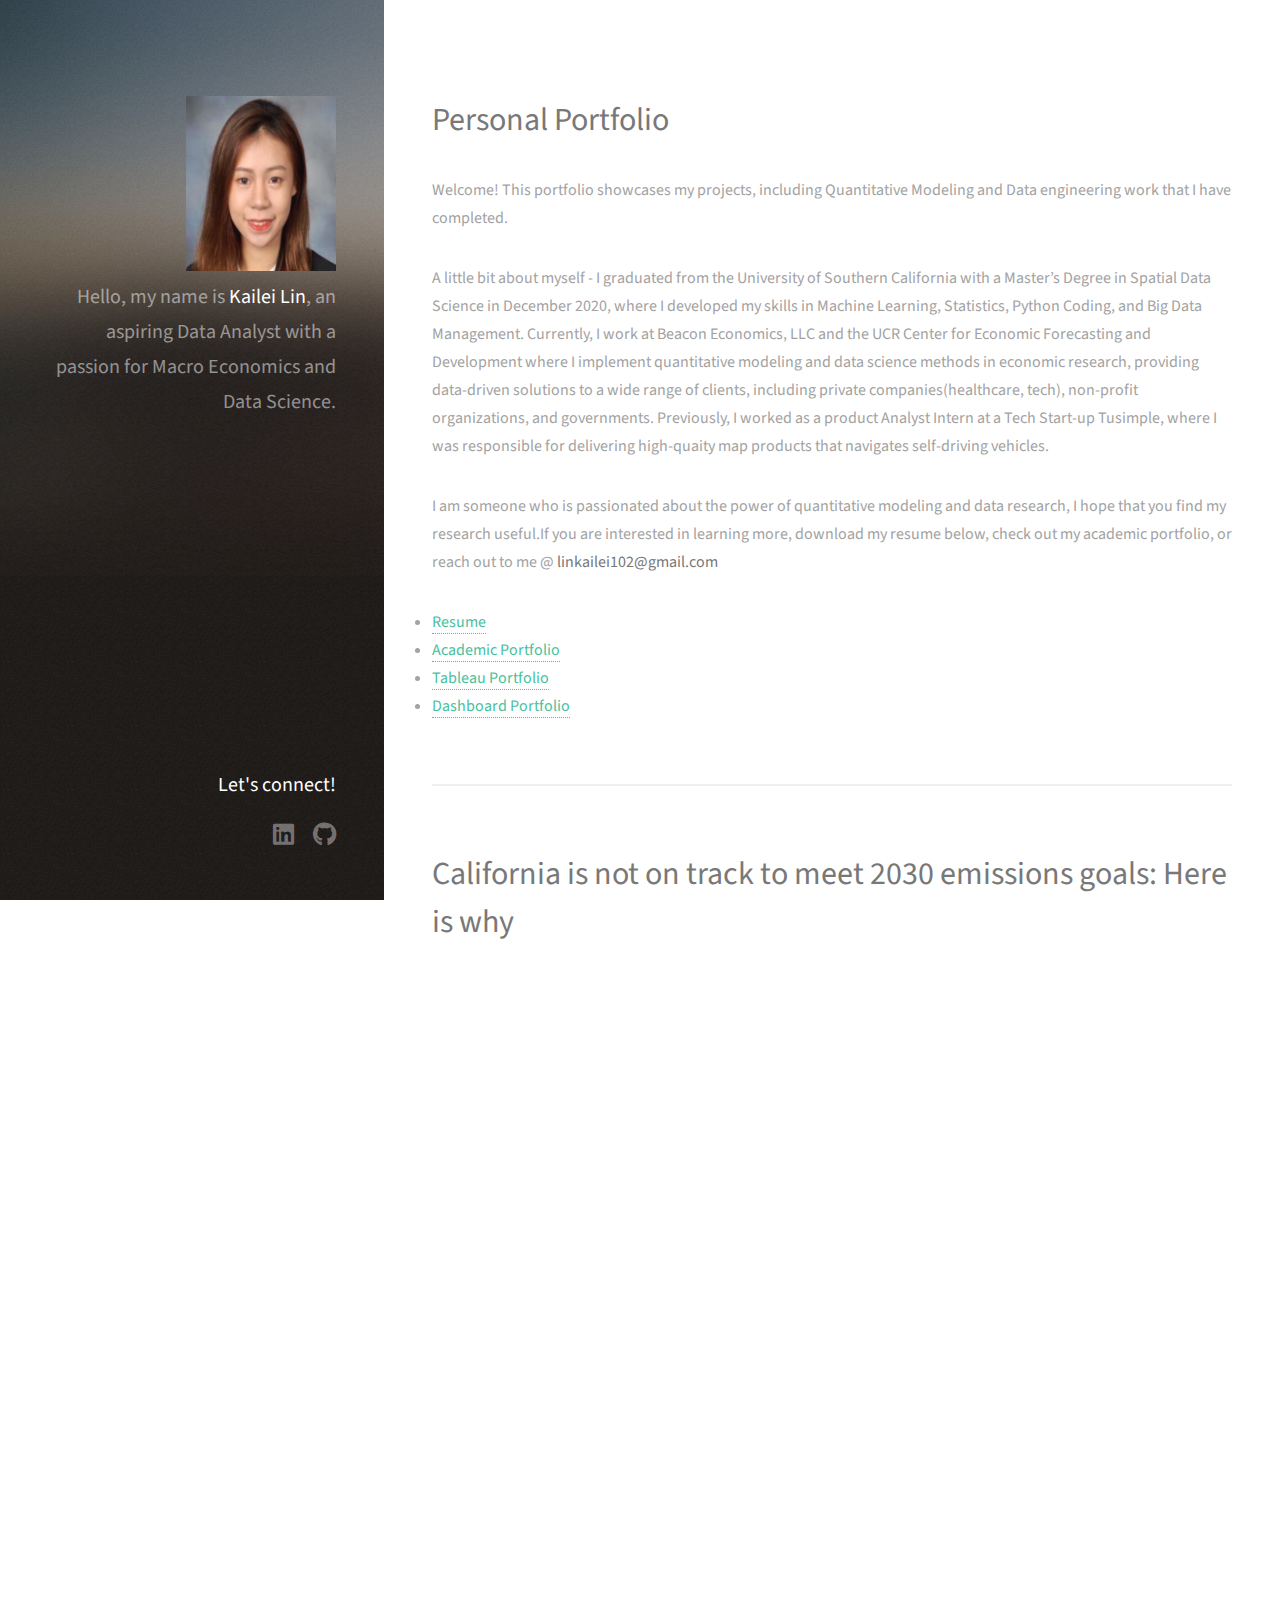
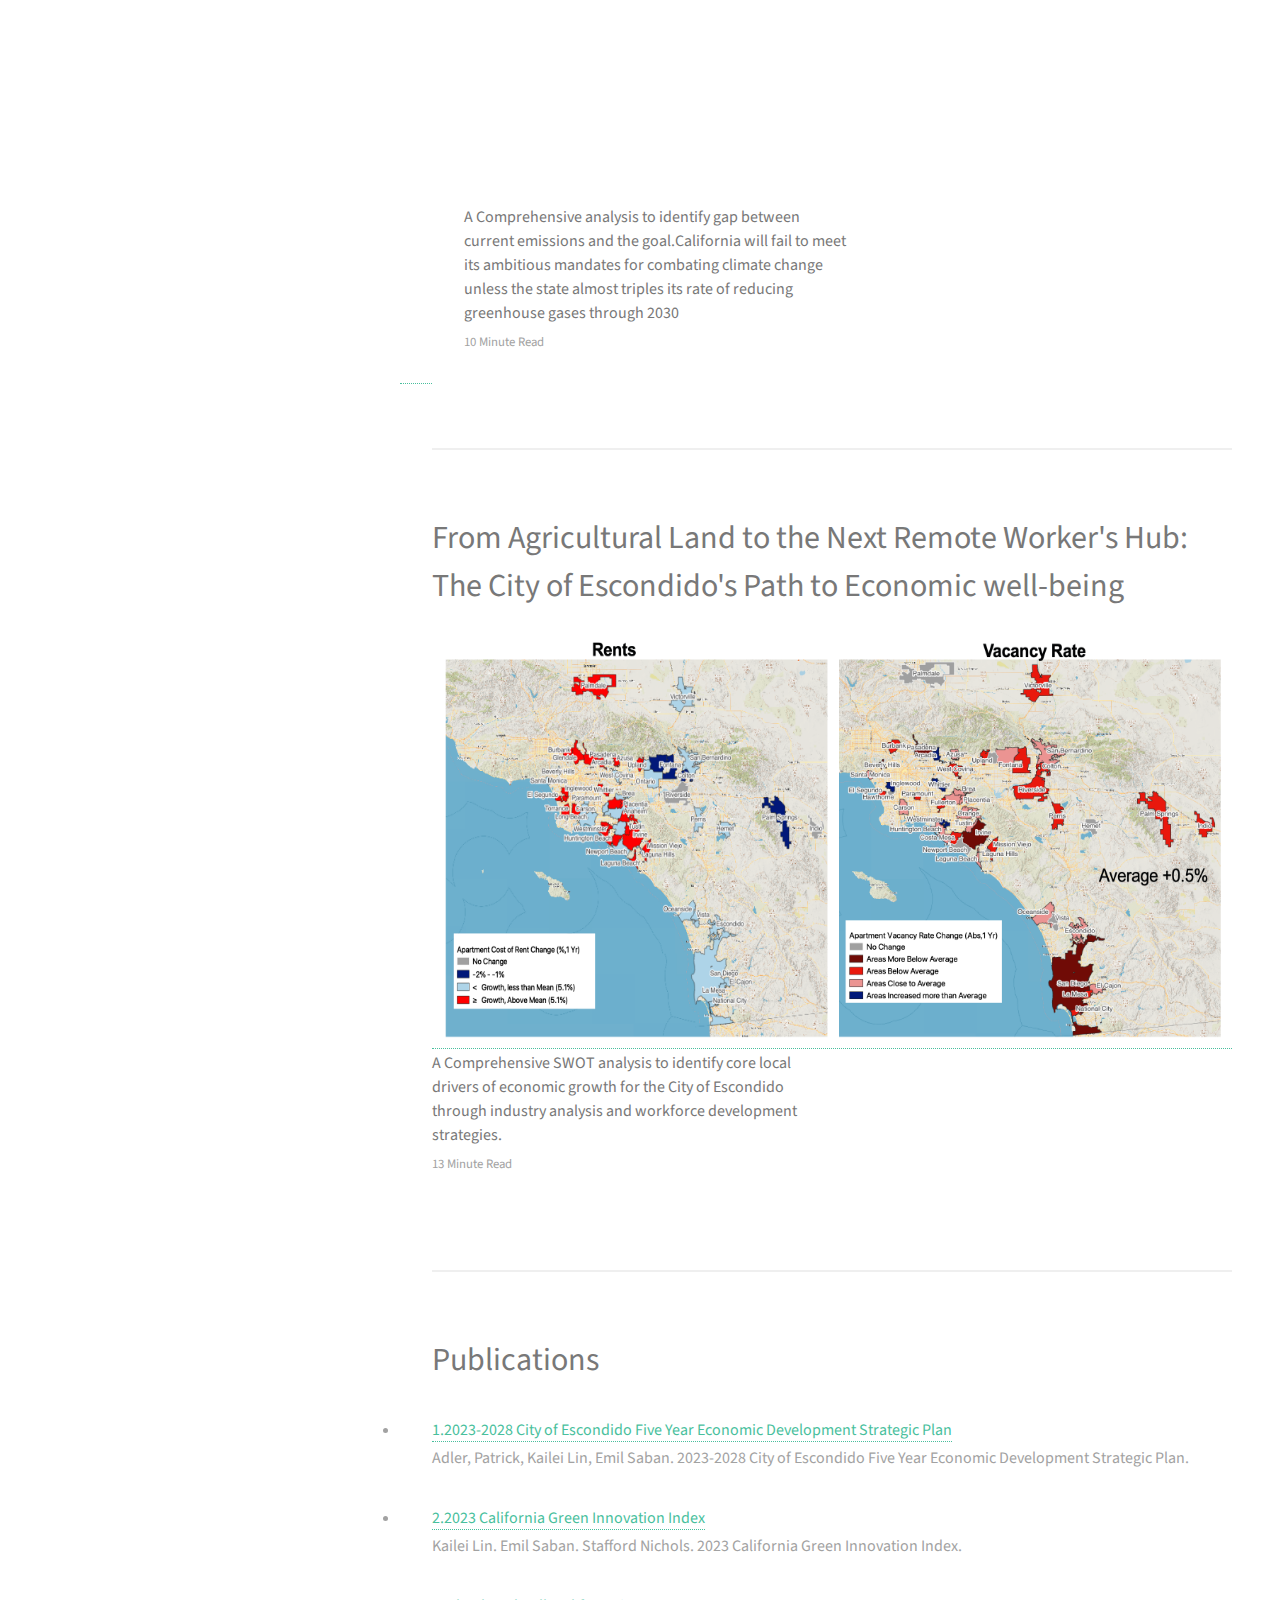
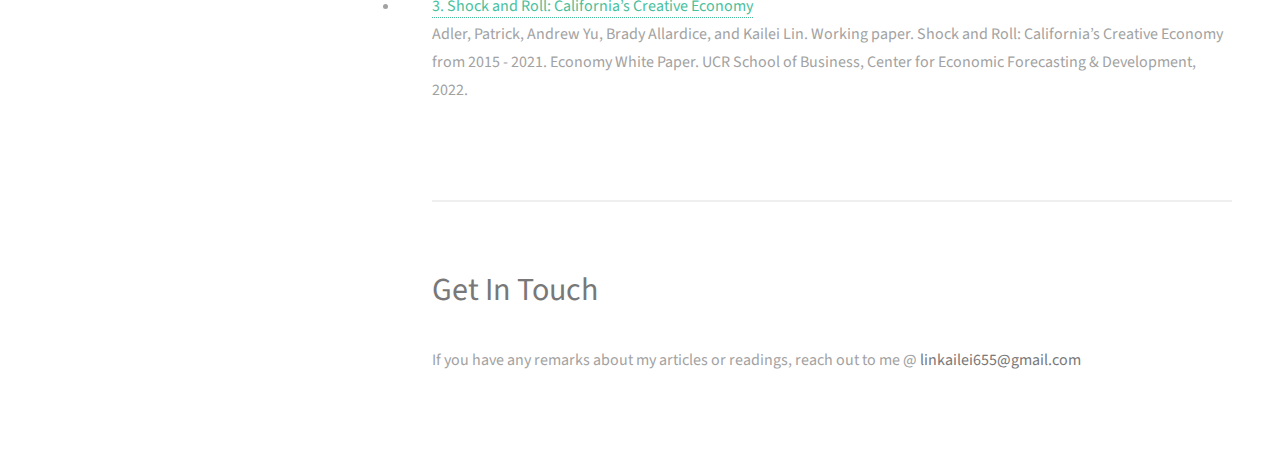
<file: index.html>
<!DOCTYPE HTML>
<!--
	Strata by HTMLcurrentResume
	html5up.net | @ajlkn
	Free for personal and commercial use under the CCA 3.0 license (html5up.net/license)
-->
<html>
	<head>
		<title>Kailei Lin</title>
		<meta charset="utf-8" />
		<meta name="viewport" content="width=device-width, initial-scale=1, user-scalable=no" />
		<link rel="stylesheet" href="assets/css/main.css" />
	</head>
	<body class="is-preload">

		<!-- Header -->
			<header id="header">
				<div class="inner">
					<img src="images/1627166883367.jpeg" alt="Pesonal Avi" width = 150 height = 175 />
					<h1>Hello, my name is <strong>Kailei Lin</strong>,<br />
					an aspiring Data Analyst with a<br />
					passion for Macro Economics and Data Science.<br />
					</h1>
				</div>
			</header>

		<!-- Main -->
			<div id="main">

				<!-- One -->
					<section id="one">
						<header class="major">
							<h1><b>Personal Portfolio</b></h1>
						</header>
						<p>Welcome! This portfolio showcases my projects, including Quantitative Modeling and Data engineering work that I have completed.</p>
						<p>A little bit about myself  - I graduated from the University of Southern California with a Master’s Degree in Spatial Data Science in December 2020, where I developed my skills in Machine Learning, Statistics, Python Coding, and Big Data Management. Currently, I work at Beacon Economics, LLC and the UCR Center for Economic Forecasting and Development where I implement quantitative modeling and data science methods in economic research, providing data-driven solutions to a wide range of clients, including private companies(healthcare, tech), non-profit organizations, and governments.
							Previously, I worked as a product Analyst Intern at a Tech Start-up Tusimple, where I was responsible for delivering high-quaity map products that navigates self-driving vehicles.
						</p>
						<p>I am someone who is passionated about the power of quantitative modeling and data research, I hope that you find my research useful.If you are interested in learning more, download my resume below, check out my academic portfolio, or reach out to me @ <strong>linkailei102@gmail.com</strong> </p>
						<li><a href="currentResume.pdf" download="KaileiLin_Resume.pdf">Resume</a></li>
						<li><a href="https://drive.google.com/drive/folders/1GEoCYYfBskdNOL5a8bAfmrfSwWK2TSZj?usp=drive_link">Academic Portfolio</a></li>
						<li><a href="https://public.tableau.com/app/profile/next.10/vizzes">Tableau Portfolio</a></li>
						<li><a href="https://lacerf.org/subcommittees-research">Dashboard Portfolio</a></li>

  
 

				<div class='tableauPlaceholder' id='viz1717131557110' style='position: relative'><noscript><a href='#'><img alt='CERF Cluster Analysis Data Accountability Tool ' src='https:&#47;&#47;public.tableau.com&#47;static&#47;images&#47;Da&#47;DataAccountabilityTool_17171225104230&#47;Story1&#47;1_rss.png' style='border: none' /></a></noscript><object class='tableauViz'  style='display:none;'><param name='host_url' value='https%3A%2F%2Fpublic.tableau.com%2F' /> <param name='embed_code_version' value='3' /> <param name='site_root' value='' /><param name='name' value='DataAccountabilityTool_17171225104230&#47;Story1' /><param name='tabs' value='no' /><param name='toolbar' value='yes' /><param name='static_image' value='https:&#47;&#47;public.tableau.com&#47;static&#47;images&#47;Da&#47;DataAccountabilityTool_17171225104230&#47;Story1&#47;1.png' /> <param name='animate_transition' value='yes' /><param name='display_static_image' value='yes' /><param name='display_spinner' value='yes' /><param name='display_overlay' value='yes' /><param name='display_count' value='yes' /><param name='language' value='en-US' /></object></div>                <script type='text/javascript'>                    var divElement = document.getElementById('viz1717131557110');                    var vizElement = divElement.getElementsByTagName('object')[0];                    vizElement.style.width='1366px';vizElement.style.height='827px';                    var scriptElement = document.createElement('script');                    scriptElement.src = 'https://public.tableau.com/javascripts/api/viz_v1.js';                    vizElement.parentNode.insertBefore(scriptElement, vizElement);                </script>
					</section>

				<!-- Two -->
		 		<section id="two">
					<a href="posts/mental_health">
					<h1><b> California is not on track to meet 2030 emissions goals: Here is why</b></h1><div class="row">
					</a> 
					<article class="col-6 col-12-xsmall work-item">
	<div class='tableauPlaceholder' id='viz1710551304327' style='position: relative; width: 1000px; height: 827px;'><noscript><a href='#'><img alt='Dashboard 2' src='https:&#47;&#47;public.tableau.com&#47;static&#47;images&#47;Fi&#47;Figure4_CaliforniaGHGEmissionsandProjectedReductionsGoals&#47;Dashboard2&#47;1_rss.png' style='border: none' /></a></noscript><object class='tableauViz' style='display:none;'><param name='host_url' value='https%3A%2F%2Fpublic.tableau.com%2F' /> <param name='embed_code_version' value='3' /> <param name='site_root' value='' /><param name='name' value='Figure4_CaliforniaGHGEmissionsandProjectedReductionsGoals&#47;Dashboard2' /><param name='tabs' value='no' /><param name='toolbar' value='yes' /><param name='static_image' value='https:&#47;&#47;public.tableau.com&#47;static&#47;images&#47;Fi&#47;Figure4_CaliforniaGHGEmissionsandProjectedReductionsGoals&#47;Dashboard2&#47;1.png' /> <param name='animate_transition' value='yes' /><param name='display_static_image' value='yes' /><param name='display_spinner' value='yes' /><param name='display_overlay' value='yes' /><param name='display_count' value='yes' /><param name='language' value='en-US' /></object></div>
<script type='text/javascript'> 
    var divElement = document.getElementById('viz1710551304327'); 
    var vizElement = divElement.getElementsByTagName('object')[0]; 
    if (divElement.offsetWidth > 800) { 
        vizElement.style.width='1000px'; 
        vizElement.style.height='827px';
    } else if (divElement.offsetWidth > 500) { 
        vizElement.style.width='1000px'; 
        vizElement.style.height='827px';
    } else { 
        vizElement.style.width='100%'; 
        vizElement.style.height='877px';
    } 
    var scriptElement = document.createElement('script'); 
    scriptElement.src = 'https://public.tableau.com/javascripts/api/viz_v1.js'; 
    vizElement.parentNode.insertBefore(scriptElement, vizElement);
</script>

<h3>A Comprehensive analysis to identify gap between current emissions and the goal.California will fail to meet its ambitious mandates for combating climate change unless the state almost triples its rate of reducing greenhouse gases through 2030</h3>
			<p>10 Minute Read</p>			
					
					</article>
					</div>
				</section>	

		
				<!-- Three -->
		 		<section id="three">
					<h1><b>From Agricultural Land to the Next Remote Worker's Hub: The City of Escondido's Path to Economic well-being</b></h1><div class="row">
						<article class="col-6 col-12-xsmall work-item">
							<a href="posts/stratification">
								<img src="images/City regional map.png" alt="Stratification" width="800" height="400"/>
								</a>
							<h3>A Comprehensive SWOT analysis to identify core local drivers of economic growth for the City of Escondido
							through industry analysis and workforce development strategies.</h3>
							<p>13 Minute Read</p>
						</article>
					
					</div>
				</section>	

				<section id="four">
					<h1><b>Publications</b></h1><div class="row">
						<li><a href="https://www.escondido.org/ceds">1.2023-2028 City of Escondido Five Year Economic Development Strategic Plan </a></li>
							</a>
							<p>Adler, Patrick, Kailei Lin, Emil Saban. 2023-2028 City of Escondido Five Year Economic Development Strategic Plan. </p>
						<li><a href="https://test-green-innovation-index.pantheonsite.io/2023-edition/">2.2023 California Green Innovation Index </a></li>
							</a>
							<p>Kailei Lin. Emil Saban. Stafford Nichols. 2023 California Green Innovation Index. </p>
								<li><a href="/UCR_WP_CreativeEconomy_April_2022_Final (1).pdf">3. Shock and Roll: California’s Creative Economy</a></li>
							</a>
							<p>Adler, Patrick, Andrew Yu, Brady Allardice, and Kailei Lin. Working paper. Shock and Roll: California’s Creative Economy from 2015 - 2021. Economy White Paper. UCR School of Business, Center for Economic Forecasting & Development, 2022. </p>
						</article>
					
					</div>
				</section>	
					
				<!-- Five -->
					<section id="five">
						<h1><b>Get In Touch</b></h2>
						<p>If you have any remarks about my articles or readings, reach out to me @ <strong>linkailei655@gmail.com</strong></p>
						</section>
				
		<!-- Footer -->
			<footer id="footer">
				<div class="inner">
					<ul class="icons">
						<h3><strong>Let's connect!</strong></h3>
						<li><a href="https://www.linkedin.com/in/kaileilin/" class="icon brands fa-linkedin"><span class="label">Linkedin</span></a></li>
						<li><a href="https://github.com/Kaileilin/" class="icon brands fa-github"><span class="label">GitHub</span></a></li>
					</ul>
				</div>
			</footer>

		<!-- Scripts -->
			<script src="assets/js/jquery.min.js"></script>
			<script src="assets/js/jquery.poptrox.min.js"></script>
			<script src="assets/js/browser.min.js"></script>
			<script src="assets/js/breakpoints.min.js"></script>
			<script src="assets/js/util.js"></script>
			<script src="assets/js/main.js"></script>

	</body>
</html>
</file>
<file: assets/css/main.css>
@import url("fontawesome-all.min.css");
@import url("https://fonts.googleapis.com/css?family=Source+Sans+Pro:400,400italic");

/*
	Strata by HTML5 UP
	html5up.net | @ajlkn
	Free for personal and commercial use under the CCA 3.0 license (html5up.net/license)
*/

html, body, div, span, applet, object,
iframe, h1, h2, h3, h4, h5, h6, p, blockquote,
pre, a, abbr, acronym, address, big, cite,
code, del, dfn, em, img, ins, kbd, q, s, samp,
small, strike, strong, sub, sup, tt, var, b,
u, i, center, dl, dt, dd, ol, ul, li, fieldset,
form, label, legend, table, caption, tbody,
tfoot, thead, tr, th, td, article, aside,
canvas, details, embed, figure, figcaption,
footer, header, hgroup, menu, nav, output, ruby,
section, summary, time, mark, audio, video {
	margin: 0;
	padding: 0;
	border: 0;
	font-size: 100%;
	font: inherit;
	vertical-align: baseline;}

article, aside, details, figcaption, figure,
footer, header, hgroup, menu, nav, section {
	display: block;}

body {
	line-height: 1;
}

ol, ul {
	list-style: none;
}

blockquote, q {
	quotes: none;
}

	blockquote:before, blockquote:after, q:before, q:after {
		content: '';
		content: none;
	}

table {
	border-collapse: collapse;
	border-spacing: 0;
}

body {
	-webkit-text-size-adjust: none;
}

mark {
	background-color: transparent;
	color: inherit;
}

input::-moz-focus-inner {
	border: 0;
	padding: 0;
}

input, select, textarea {
	-moz-appearance: none;
	-webkit-appearance: none;
	-ms-appearance: none;
	appearance: none;
}

/* Basic */

	html {
		box-sizing: border-box;
	}

	*, *:before, *:after {
		box-sizing: inherit;
	}

	body {
		background: #fff;
	}

		body.is-preload *, body.is-preload *:before, body.is-preload *:after {
			-moz-animation: none !important;
			-webkit-animation: none !important;
			-ms-animation: none !important;
			animation: none !important;
			-moz-transition: none !important;
			-webkit-transition: none !important;
			-ms-transition: none !important;
			transition: none !important;
		}

	body, input, select, textarea {
		color: #a2a2a2;
		font-family: "Source Sans Pro", Helvetica, sans-serif;
		font-size: 16pt;
		font-weight: 400;
		line-height: 1.75em;
	}

	a {
		-moz-transition: color 0.2s ease-in-out, border-color 0.2s ease-in-out;
		-webkit-transition: color 0.2s ease-in-out, border-color 0.2s ease-in-out;
		-ms-transition: color 0.2s ease-in-out, border-color 0.2s ease-in-out;
		transition: color 0.2s ease-in-out, border-color 0.2s ease-in-out;
		border-bottom: dotted 1px;
		color: #49bf9d;
		text-decoration: none;
	}

		a:hover {
			border-bottom-color: transparent;
			color: #49bf9d !important;
			text-decoration: none;
		}

	strong, b {
		color: #787878;
		font-weight: 400;
	}

	em, i {
		font-style: italic;
	}

	p {
		margin: 0 0 2em 0;
	}

	h1, h2, h3, h4, h5, h6 {
		color: #787878;
		font-weight: 400;
		line-height: 1em;
		margin: 0 0 1em 0;
	}

		h1 a, h2 a, h3 a, h4 a, h5 a, h6 a {
			color: inherit;
			text-decoration: none;
		}

	h1 {
		font-size: 2em;
		line-height: 1.5em;
	}

	h2 {
		font-size: 1.5em;
		line-height: 1.5em;
	}

	h3 {
		font-size: 1.25em;
		line-height: 1.5em;
	}

	h4 {
		font-size: 1.1em;
		line-height: 1.5em;
	}

	h5 {
		font-size: 0.9em;
		line-height: 1.5em;
	}

	h6 {
		font-size: 0.7em;
		line-height: 1.5em;
	}

	sub {
		font-size: 0.8em;
		position: relative;
		top: 0.5em;
	}

	sup {
		font-size: 0.8em;
		position: relative;
		top: -0.5em;
	}

	hr {
		border: 0;
		border-bottom: solid 2px #efefef;
		margin: 2em 0;
	}

		hr.major {
			margin: 3em 0;
		}

	blockquote {
		border-left: solid 6px #efefef;
		font-style: italic;
		margin: 0 0 2em 0;
		padding: 0.5em 0 0.5em 1.5em;
	}

	code {
		background: #f7f7f7;
		border-radius: 0.35em;
		border: solid 2px #efefef;
		font-family: "Courier New", monospace;
		font-size: 0.9em;
		margin: 0 0.25em;
		padding: 0.25em 0.65em;
	}

	pre {
		-webkit-overflow-scrolling: touch;
		font-family: "Courier New", monospace;
		font-size: 0.9em;
		margin: 0 0 2em 0;
	}

		pre code {
			display: block;
			line-height: 1.75em;
			padding: 1em 1.5em;
			overflow-x: auto;
		}

	.align-left {
		text-align: left;
	}

	.align-center {
		text-align: center;
	}

	.align-right {
		text-align: right;
	}

/* Container */

	.container {
		margin: 0 auto;
		max-width: calc(100% - 4em);
		width: 100%;
	}

		.container.xsmall {
			width: 25%;
		}

		.container.small {
			width: 50%;
		}

		.container.medium {
			width: 75%;
		}

		.container.large {
			width: 125%;
		}

		.container.xlarge {
			width: 150%;
		}

		.container.max {
			width: 100%;
		}

		@media screen and (max-width: 980px) {

			.container {
				width: 100% !important;
				max-width: 100% !important;
			}

		}

		@media screen and (max-width: 480px) {

			.container {
				max-width: calc(100% - 3em);
			}

		}

/* Row */

	.row {
		display: flex;
		flex-wrap: wrap;
		box-sizing: border-box;
		align-items: stretch;
	}

		.row > * {
			box-sizing: border-box;
		}

		.row.gtr-uniform > * > :last-child {
			margin-bottom: 0;
		}

		.row.aln-left {
			justify-content: flex-start;
		}

		.row.aln-center {
			justify-content: center;
		}

		.row.aln-right {
			justify-content: flex-end;
		}

		.row.aln-top {
			align-items: flex-start;
		}

		.row.aln-middle {
			align-items: center;
		}

		.row.aln-bottom {
			align-items: flex-end;
		}

		.row > .imp {
			order: -1;
		}

		.row > .col-1 {
			width: 8.33333%;
		}

		.row > .off-1 {
			margin-left: 8.33333%;
		}

		.row > .col-2 {
			width: 16.66667%;
		}

		.row > .off-2 {
			margin-left: 16.66667%;
		}

		.row > .col-3 {
			width: 25%;
		}

		.row > .off-3 {
			margin-left: 25%;
		}

		.row > .col-4 {
			width: 33.33333%;
		}

		.row > .off-4 {
			margin-left: 33.33333%;
		}

		.row > .col-5 {
			width: 41.66667%;
		}

		.row > .off-5 {
			margin-left: 41.66667%;
		}

		.row > .col-6 {
			width: 50%;
		}

		.row > .off-6 {
			margin-left: 50%;
		}

		.row > .col-7 {
			width: 58.33333%;
		}

		.row > .off-7 {
			margin-left: 58.33333%;
		}

		.row > .col-8 {
			width: 66.66667%;
		}

		.row > .off-8 {
			margin-left: 66.66667%;
		}

		.row > .col-9 {
			width: 75%;
		}

		.row > .off-9 {
			margin-left: 75%;
		}

		.row > .col-10 {
			width: 83.33333%;
		}

		.row > .off-10 {
			margin-left: 83.33333%;
		}

		.row > .col-11 {
			width: 91.66667%;
		}

		.row > .off-11 {
			margin-left: 91.66667%;
		}

		.row > .col-12 {
			width: 100%;
		}

		.row > .off-12 {
			margin-left: 100%;
		}

		.row.gtr-0 {
			margin-top: 0;
			margin-left: 0em;
		}

			.row.gtr-0 > * {
				padding: 0 0 0 0em;
			}

			.row.gtr-0.gtr-uniform {
				margin-top: 0em;
			}

				.row.gtr-0.gtr-uniform > * {
					padding-top: 0em;
				}

		.row.gtr-25 {
			margin-top: 0;
			margin-left: -0.625em;
		}

			.row.gtr-25 > * {
				padding: 0 0 0 0.625em;
			}

			.row.gtr-25.gtr-uniform {
				margin-top: -0.625em;
			}

				.row.gtr-25.gtr-uniform > * {
					padding-top: 0.625em;
				}

		.row.gtr-50 {
			margin-top: 0;
			margin-left: -1.25em;
		}

			.row.gtr-50 > * {
				padding: 0 0 0 1.25em;
			}

			.row.gtr-50.gtr-uniform {
				margin-top: -1.25em;
			}

				.row.gtr-50.gtr-uniform > * {
					padding-top: 1.25em;
				}

		.row {
			margin-top: 0;
			margin-left: -2.5em;
		}

			.row > * {
				padding: 0 0 0 2.5em;
			}

			.row.gtr-uniform {
				margin-top: -2.5em;
			}

				.row.gtr-uniform > * {
					padding-top: 2.5em;
				}

		.row.gtr-150 {
			margin-top: 0;
			margin-left: -3.75em;
		}

			.row.gtr-150 > * {
				padding: 0 0 0 3.75em;
			}

			.row.gtr-150.gtr-uniform {
				margin-top: -3.75em;
			}

				.row.gtr-150.gtr-uniform > * {
					padding-top: 3.75em;
				}

		.row.gtr-200 {
			margin-top: 0;
			margin-left: -5em;
		}

			.row.gtr-200 > * {
				padding: 0 0 0 5em;
			}

			.row.gtr-200.gtr-uniform {
				margin-top: -5em;
			}

				.row.gtr-200.gtr-uniform > * {
					padding-top: 5em;
				}

		@media screen and (max-width: 1800px) {

			.row {
				display: flex;
				flex-wrap: wrap;
				box-sizing: border-box;
				align-items: stretch;
			}

				.row > * {
					box-sizing: border-box;
				}

				.row.gtr-uniform > * > :last-child {
					margin-bottom: 0;
				}

				.row.aln-left {
					justify-content: flex-start;
				}

				.row.aln-center {
					justify-content: center;
				}

				.row.aln-right {
					justify-content: flex-end;
				}

				.row.aln-top {
					align-items: flex-start;
				}

				.row.aln-middle {
					align-items: center;
				}

				.row.aln-bottom {
					align-items: flex-end;
				}

				.row > .imp-xlarge {
					order: -1;
				}

				.row > .col-1-xlarge {
					width: 8.33333%;
				}

				.row > .off-1-xlarge {
					margin-left: 8.33333%;
				}

				.row > .col-2-xlarge {
					width: 16.66667%;
				}

				.row > .off-2-xlarge {
					margin-left: 16.66667%;
				}

				.row > .col-3-xlarge {
					width: 25%;
				}

				.row > .off-3-xlarge {
					margin-left: 25%;
				}

				.row > .col-4-xlarge {
					width: 33.33333%;
				}

				.row > .off-4-xlarge {
					margin-left: 33.33333%;
				}

				.row > .col-5-xlarge {
					width: 41.66667%;
				}

				.row > .off-5-xlarge {
					margin-left: 41.66667%;
				}

				.row > .col-6-xlarge {
					width: 50%;
				}

				.row > .off-6-xlarge {
					margin-left: 50%;
				}

				.row > .col-7-xlarge {
					width: 58.33333%;
				}

				.row > .off-7-xlarge {
					margin-left: 58.33333%;
				}

				.row > .col-8-xlarge {
					width: 66.66667%;
				}

				.row > .off-8-xlarge {
					margin-left: 66.66667%;
				}

				.row > .col-9-xlarge {
					width: 75%;
				}

				.row > .off-9-xlarge {
					margin-left: 75%;
				}

				.row > .col-10-xlarge {
					width: 83.33333%;
				}

				.row > .off-10-xlarge {
					margin-left: 83.33333%;
				}

				.row > .col-11-xlarge {
					width: 91.66667%;
				}

				.row > .off-11-xlarge {
					margin-left: 91.66667%;
				}

				.row > .col-12-xlarge {
					width: 100%;
				}

				.row > .off-12-xlarge {
					margin-left: 100%;
				}

				.row.gtr-0 {
					margin-top: 0;
					margin-left: 0em;
				}

					.row.gtr-0 > * {
						padding: 0 0 0 0em;
					}

					.row.gtr-0.gtr-uniform {
						margin-top: 0em;
					}

						.row.gtr-0.gtr-uniform > * {
							padding-top: 0em;
						}

				.row.gtr-25 {
					margin-top: 0;
					margin-left: -0.625em;
				}

					.row.gtr-25 > * {
						padding: 0 0 0 0.625em;
					}

					.row.gtr-25.gtr-uniform {
						margin-top: -0.625em;
					}

						.row.gtr-25.gtr-uniform > * {
							padding-top: 0.625em;
						}

				.row.gtr-50 {
					margin-top: 0;
					margin-left: -1.25em;
				}

					.row.gtr-50 > * {
						padding: 0 0 0 1.25em;
					}

					.row.gtr-50.gtr-uniform {
						margin-top: -1.25em;
					}

						.row.gtr-50.gtr-uniform > * {
							padding-top: 1.25em;
						}

				.row {
					margin-top: 0;
					margin-left: -2.5em;
				}

					.row > * {
						padding: 0 0 0 2.5em;
					}

					.row.gtr-uniform {
						margin-top: -2.5em;
					}

						.row.gtr-uniform > * {
							padding-top: 2.5em;
						}

				.row.gtr-150 {
					margin-top: 0;
					margin-left: -3.75em;
				}

					.row.gtr-150 > * {
						padding: 0 0 0 3.75em;
					}

					.row.gtr-150.gtr-uniform {
						margin-top: -3.75em;
					}

						.row.gtr-150.gtr-uniform > * {
							padding-top: 3.75em;
						}

				.row.gtr-200 {
					margin-top: 0;
					margin-left: -5em;
				}

					.row.gtr-200 > * {
						padding: 0 0 0 5em;
					}

					.row.gtr-200.gtr-uniform {
						margin-top: -5em;
					}

						.row.gtr-200.gtr-uniform > * {
							padding-top: 5em;
						}

		}

		@media screen and (max-width: 1280px) {

			.row {
				display: flex;
				flex-wrap: wrap;
				box-sizing: border-box;
				align-items: stretch;
			}

				.row > * {
					box-sizing: border-box;
				}

				.row.gtr-uniform > * > :last-child {
					margin-bottom: 0;
				}

				.row.aln-left {
					justify-content: flex-start;
				}

				.row.aln-center {
					justify-content: center;
				}

				.row.aln-right {
					justify-content: flex-end;
				}

				.row.aln-top {
					align-items: flex-start;
				}

				.row.aln-middle {
					align-items: center;
				}

				.row.aln-bottom {
					align-items: flex-end;
				}

				.row > .imp-large {
					order: -1;
				}

				.row > .col-1-large {
					width: 8.33333%;
				}

				.row > .off-1-large {
					margin-left: 8.33333%;
				}

				.row > .col-2-large {
					width: 16.66667%;
				}

				.row > .off-2-large {
					margin-left: 16.66667%;
				}

				.row > .col-3-large {
					width: 25%;
				}

				.row > .off-3-large {
					margin-left: 25%;
				}

				.row > .col-4-large {
					width: 33.33333%;
				}

				.row > .off-4-large {
					margin-left: 33.33333%;
				}

				.row > .col-5-large {
					width: 41.66667%;
				}

				.row > .off-5-large {
					margin-left: 41.66667%;
				}

				.row > .col-6-large {
					width: 50%;
				}

				.row > .off-6-large {
					margin-left: 50%;
				}

				.row > .col-7-large {
					width: 58.33333%;
				}

				.row > .off-7-large {
					margin-left: 58.33333%;
				}

				.row > .col-8-large {
					width: 66.66667%;
				}

				.row > .off-8-large {
					margin-left: 66.66667%;
				}

				.row > .col-9-large {
					width: 75%;
				}

				.row > .off-9-large {
					margin-left: 75%;
				}

				.row > .col-10-large {
					width: 83.33333%;
				}

				.row > .off-10-large {
					margin-left: 83.33333%;
				}

				.row > .col-11-large {
					width: 91.66667%;
				}

				.row > .off-11-large {
					margin-left: 91.66667%;
				}

				.row > .col-12-large {
					width: 100%;
				}

				.row > .off-12-large {
					margin-left: 100%;
				}

				.row.gtr-0 {
					margin-top: 0;
					margin-left: 0em;
				}

					.row.gtr-0 > * {
						padding: 0 0 0 0em;
					}

					.row.gtr-0.gtr-uniform {
						margin-top: 0em;
					}

						.row.gtr-0.gtr-uniform > * {
							padding-top: 0em;
						}

				.row.gtr-25 {
					margin-top: 0;
					margin-left: -0.5em;
				}

					.row.gtr-25 > * {
						padding: 0 0 0 0.5em;
					}

					.row.gtr-25.gtr-uniform {
						margin-top: -0.5em;
					}

						.row.gtr-25.gtr-uniform > * {
							padding-top: 0.5em;
						}

				.row.gtr-50 {
					margin-top: 0;
					margin-left: -1em;
				}

					.row.gtr-50 > * {
						padding: 0 0 0 1em;
					}

					.row.gtr-50.gtr-uniform {
						margin-top: -1em;
					}

						.row.gtr-50.gtr-uniform > * {
							padding-top: 1em;
						}

				.row {
					margin-top: 0;
					margin-left: -2em;
				}

					.row > * {
						padding: 0 0 0 2em;
					}

					.row.gtr-uniform {
						margin-top: -2em;
					}

						.row.gtr-uniform > * {
							padding-top: 2em;
						}

				.row.gtr-150 {
					margin-top: 0;
					margin-left: -3em;
				}

					.row.gtr-150 > * {
						padding: 0 0 0 3em;
					}

					.row.gtr-150.gtr-uniform {
						margin-top: -3em;
					}

						.row.gtr-150.gtr-uniform > * {
							padding-top: 3em;
						}

				.row.gtr-200 {
					margin-top: 0;
					margin-left: -4em;
				}

					.row.gtr-200 > * {
						padding: 0 0 0 4em;
					}

					.row.gtr-200.gtr-uniform {
						margin-top: -4em;
					}

						.row.gtr-200.gtr-uniform > * {
							padding-top: 4em;
						}

		}

		@media screen and (max-width: 980px) {

			.row {
				display: flex;
				flex-wrap: wrap;
				box-sizing: border-box;
				align-items: stretch;
			}

				.row > * {
					box-sizing: border-box;
				}

				.row.gtr-uniform > * > :last-child {
					margin-bottom: 0;
				}

				.row.aln-left {
					justify-content: flex-start;
				}

				.row.aln-center {
					justify-content: center;
				}

				.row.aln-right {
					justify-content: flex-end;
				}

				.row.aln-top {
					align-items: flex-start;
				}

				.row.aln-middle {
					align-items: center;
				}

				.row.aln-bottom {
					align-items: flex-end;
				}

				.row > .imp-medium {
					order: -1;
				}

				.row > .col-1-medium {
					width: 8.33333%;
				}

				.row > .off-1-medium {
					margin-left: 8.33333%;
				}

				.row > .col-2-medium {
					width: 16.66667%;
				}

				.row > .off-2-medium {
					margin-left: 16.66667%;
				}

				.row > .col-3-medium {
					width: 25%;
				}

				.row > .off-3-medium {
					margin-left: 25%;
				}

				.row > .col-4-medium {
					width: 33.33333%;
				}

				.row > .off-4-medium {
					margin-left: 33.33333%;
				}

				.row > .col-5-medium {
					width: 41.66667%;
				}

				.row > .off-5-medium {
					margin-left: 41.66667%;
				}

				.row > .col-6-medium {
					width: 50%;
				}

				.row > .off-6-medium {
					margin-left: 50%;
				}

				.row > .col-7-medium {
					width: 58.33333%;
				}

				.row > .off-7-medium {
					margin-left: 58.33333%;
				}

				.row > .col-8-medium {
					width: 66.66667%;
				}

				.row > .off-8-medium {
					margin-left: 66.66667%;
				}

				.row > .col-9-medium {
					width: 75%;
				}

				.row > .off-9-medium {
					margin-left: 75%;
				}

				.row > .col-10-medium {
					width: 83.33333%;
				}

				.row > .off-10-medium {
					margin-left: 83.33333%;
				}

				.row > .col-11-medium {
					width: 91.66667%;
				}

				.row > .off-11-medium {
					margin-left: 91.66667%;
				}

				.row > .col-12-medium {
					width: 100%;
				}

				.row > .off-12-medium {
					margin-left: 100%;
				}

				.row.gtr-0 {
					margin-top: 0;
					margin-left: 0em;
				}

					.row.gtr-0 > * {
						padding: 0 0 0 0em;
					}

					.row.gtr-0.gtr-uniform {
						margin-top: 0em;
					}

						.row.gtr-0.gtr-uniform > * {
							padding-top: 0em;
						}

				.row.gtr-25 {
					margin-top: 0;
					margin-left: -0.5em;
				}

					.row.gtr-25 > * {
						padding: 0 0 0 0.5em;
					}

					.row.gtr-25.gtr-uniform {
						margin-top: -0.5em;
					}

						.row.gtr-25.gtr-uniform > * {
							padding-top: 0.5em;
						}

				.row.gtr-50 {
					margin-top: 0;
					margin-left: -1em;
				}

					.row.gtr-50 > * {
						padding: 0 0 0 1em;
					}

					.row.gtr-50.gtr-uniform {
						margin-top: -1em;
					}

						.row.gtr-50.gtr-uniform > * {
							padding-top: 1em;
						}

				.row {
					margin-top: 0;
					margin-left: -2em;
				}

					.row > * {
						padding: 0 0 0 2em;
					}

					.row.gtr-uniform {
						margin-top: -2em;
					}

						.row.gtr-uniform > * {
							padding-top: 2em;
						}

				.row.gtr-150 {
					margin-top: 0;
					margin-left: -3em;
				}

					.row.gtr-150 > * {
						padding: 0 0 0 3em;
					}

					.row.gtr-150.gtr-uniform {
						margin-top: -3em;
					}

						.row.gtr-150.gtr-uniform > * {
							padding-top: 3em;
						}

				.row.gtr-200 {
					margin-top: 0;
					margin-left: -4em;
				}

					.row.gtr-200 > * {
						padding: 0 0 0 4em;
					}

					.row.gtr-200.gtr-uniform {
						margin-top: -4em;
					}

						.row.gtr-200.gtr-uniform > * {
							padding-top: 4em;
						}

		}

		@media screen and (max-width: 736px) {

			.row {
				display: flex;
				flex-wrap: wrap;
				box-sizing: border-box;
				align-items: stretch;
			}

				.row > * {
					box-sizing: border-box;
				}

				.row.gtr-uniform > * > :last-child {
					margin-bottom: 0;
				}

				.row.aln-left {
					justify-content: flex-start;
				}

				.row.aln-center {
					justify-content: center;
				}

				.row.aln-right {
					justify-content: flex-end;
				}

				.row.aln-top {
					align-items: flex-start;
				}

				.row.aln-middle {
					align-items: center;
				}

				.row.aln-bottom {
					align-items: flex-end;
				}

				.row > .imp-small {
					order: -1;
				}

				.row > .col-1-small {
					width: 8.33333%;
				}

				.row > .off-1-small {
					margin-left: 8.33333%;
				}

				.row > .col-2-small {
					width: 16.66667%;
				}

				.row > .off-2-small {
					margin-left: 16.66667%;
				}

				.row > .col-3-small {
					width: 25%;
				}

				.row > .off-3-small {
					margin-left: 25%;
				}

				.row > .col-4-small {
					width: 33.33333%;
				}

				.row > .off-4-small {
					margin-left: 33.33333%;
				}

				.row > .col-5-small {
					width: 41.66667%;
				}

				.row > .off-5-small {
					margin-left: 41.66667%;
				}

				.row > .col-6-small {
					width: 50%;
				}

				.row > .off-6-small {
					margin-left: 50%;
				}

				.row > .col-7-small {
					width: 58.33333%;
				}

				.row > .off-7-small {
					margin-left: 58.33333%;
				}

				.row > .col-8-small {
					width: 66.66667%;
				}

				.row > .off-8-small {
					margin-left: 66.66667%;
				}

				.row > .col-9-small {
					width: 75%;
				}

				.row > .off-9-small {
					margin-left: 75%;
				}

				.row > .col-10-small {
					width: 83.33333%;
				}

				.row > .off-10-small {
					margin-left: 83.33333%;
				}

				.row > .col-11-small {
					width: 91.66667%;
				}

				.row > .off-11-small {
					margin-left: 91.66667%;
				}

				.row > .col-12-small {
					width: 100%;
				}

				.row > .off-12-small {
					margin-left: 100%;
				}

				.row.gtr-0 {
					margin-top: 0;
					margin-left: 0em;
				}

					.row.gtr-0 > * {
						padding: 0 0 0 0em;
					}

					.row.gtr-0.gtr-uniform {
						margin-top: 0em;
					}

						.row.gtr-0.gtr-uniform > * {
							padding-top: 0em;
						}

				.row.gtr-25 {
					margin-top: 0;
					margin-left: -0.375em;
				}

					.row.gtr-25 > * {
						padding: 0 0 0 0.375em;
					}

					.row.gtr-25.gtr-uniform {
						margin-top: -0.375em;
					}

						.row.gtr-25.gtr-uniform > * {
							padding-top: 0.375em;
						}

				.row.gtr-50 {
					margin-top: 0;
					margin-left: -0.75em;
				}

					.row.gtr-50 > * {
						padding: 0 0 0 0.75em;
					}

					.row.gtr-50.gtr-uniform {
						margin-top: -0.75em;
					}

						.row.gtr-50.gtr-uniform > * {
							padding-top: 0.75em;
						}

				.row {
					margin-top: 0;
					margin-left: -1.5em;
				}

					.row > * {
						padding: 0 0 0 1.5em;
					}

					.row.gtr-uniform {
						margin-top: -1.5em;
					}

						.row.gtr-uniform > * {
							padding-top: 1.5em;
						}

				.row.gtr-150 {
					margin-top: 0;
					margin-left: -2.25em;
				}

					.row.gtr-150 > * {
						padding: 0 0 0 2.25em;
					}

					.row.gtr-150.gtr-uniform {
						margin-top: -2.25em;
					}

						.row.gtr-150.gtr-uniform > * {
							padding-top: 2.25em;
						}

				.row.gtr-200 {
					margin-top: 0;
					margin-left: -3em;
				}

					.row.gtr-200 > * {
						padding: 0 0 0 3em;
					}

					.row.gtr-200.gtr-uniform {
						margin-top: -3em;
					}

						.row.gtr-200.gtr-uniform > * {
							padding-top: 3em;
						}

		}

		@media screen and (max-width: 480px) {

			.row {
				display: flex;
				flex-wrap: wrap;
				box-sizing: border-box;
				align-items: stretch;
			}

				.row > * {
					box-sizing: border-box;
				}

				.row.gtr-uniform > * > :last-child {
					margin-bottom: 0;
				}

				.row.aln-left {
					justify-content: flex-start;
				}

				.row.aln-center {
					justify-content: center;
				}

				.row.aln-right {
					justify-content: flex-end;
				}

				.row.aln-top {
					align-items: flex-start;
				}

				.row.aln-middle {
					align-items: center;
				}

				.row.aln-bottom {
					align-items: flex-end;
				}

				.row > .imp-xsmall {
					order: -1;
				}

				.row > .col-1-xsmall {
					width: 8.33333%;
				}

				.row > .off-1-xsmall {
					margin-left: 8.33333%;
				}

				.row > .col-2-xsmall {
					width: 16.66667%;
				}

				.row > .off-2-xsmall {
					margin-left: 16.66667%;
				}

				.row > .col-3-xsmall {
					width: 25%;
				}

				.row > .off-3-xsmall {
					margin-left: 25%;
				}

				.row > .col-4-xsmall {
					width: 33.33333%;
				}

				.row > .off-4-xsmall {
					margin-left: 33.33333%;
				}

				.row > .col-5-xsmall {
					width: 41.66667%;
				}

				.row > .off-5-xsmall {
					margin-left: 41.66667%;
				}

				.row > .col-6-xsmall {
					width: 50%;
				}

				.row > .off-6-xsmall {
					margin-left: 50%;
				}

				.row > .col-7-xsmall {
					width: 58.33333%;
				}

				.row > .off-7-xsmall {
					margin-left: 58.33333%;
				}

				.row > .col-8-xsmall {
					width: 66.66667%;
				}

				.row > .off-8-xsmall {
					margin-left: 66.66667%;
				}

				.row > .col-9-xsmall {
					width: 75%;
				}

				.row > .off-9-xsmall {
					margin-left: 75%;
				}

				.row > .col-10-xsmall {
					width: 83.33333%;
				}

				.row > .off-10-xsmall {
					margin-left: 83.33333%;
				}

				.row > .col-11-xsmall {
					width: 91.66667%;
				}

				.row > .off-11-xsmall {
					margin-left: 91.66667%;
				}

				.row > .col-12-xsmall {
					width: 100%;
				}

				.row > .off-12-xsmall {
					margin-left: 100%;
				}

				.row.gtr-0 {
					margin-top: 0;
					margin-left: 0em;
				}

					.row.gtr-0 > * {
						padding: 0 0 0 0em;
					}

					.row.gtr-0.gtr-uniform {
						margin-top: 0em;
					}

						.row.gtr-0.gtr-uniform > * {
							padding-top: 0em;
						}

				.row.gtr-25 {
					margin-top: 0;
					margin-left: -0.375em;
				}

					.row.gtr-25 > * {
						padding: 0 0 0 0.375em;
					}

					.row.gtr-25.gtr-uniform {
						margin-top: -0.375em;
					}

						.row.gtr-25.gtr-uniform > * {
							padding-top: 0.375em;
						}

				.row.gtr-50 {
					margin-top: 0;
					margin-left: -0.75em;
				}

					.row.gtr-50 > * {
						padding: 0 0 0 0.75em;
					}

					.row.gtr-50.gtr-uniform {
						margin-top: -0.75em;
					}

						.row.gtr-50.gtr-uniform > * {
							padding-top: 0.75em;
						}

				.row {
					margin-top: 0;
					margin-left: -1.5em;
				}

					.row > * {
						padding: 0 0 0 1.5em;
					}

					.row.gtr-uniform {
						margin-top: -1.5em;
					}

						.row.gtr-uniform > * {
							padding-top: 1.5em;
						}

				.row.gtr-150 {
					margin-top: 0;
					margin-left: -2.25em;
				}

					.row.gtr-150 > * {
						padding: 0 0 0 2.25em;
					}

					.row.gtr-150.gtr-uniform {
						margin-top: -2.25em;
					}

						.row.gtr-150.gtr-uniform > * {
							padding-top: 2.25em;
						}

				.row.gtr-200 {
					margin-top: 0;
					margin-left: -3em;
				}

					.row.gtr-200 > * {
						padding: 0 0 0 3em;
					}

					.row.gtr-200.gtr-uniform {
						margin-top: -3em;
					}

						.row.gtr-200.gtr-uniform > * {
							padding-top: 3em;
						}

		}

/* Section/Article */

	section.special, article.special {
		text-align: center;
	}

	header p {
		color: #b2b2b2;
		position: relative;
		margin: 0 0 1.5em 0;
	}

	header h2 + p {
		font-size: 1.25em;
		margin-top: -1em;
		line-height: 1.5em;
	}

	header h3 + p {
		font-size: 1.1em;
		margin-top: -0.8em;
		line-height: 1.5em;
	}

	header h4 + p,
	header h5 + p,
	header h6 + p {
		font-size: 0.9em;
		margin-top: -0.6em;
		line-height: 1.5em;
	}

	header.major h2 {
		font-size: 2em;
	}

/* Form */

	form {
		margin: 0 0 2em 0;
	}

	label {
		color: #787878;
		display: block;
		font-size: 0.9em;
		font-weight: 400;
		margin: 0 0 1em 0;
	}

	input[type="text"],
	input[type="password"],
	input[type="email"],
	select,
	textarea {
		-moz-appearance: none;
		-webkit-appearance: none;
		-ms-appearance: none;
		appearance: none;
		background: #f7f7f7;
		border-radius: 0.35em;
		border: solid 2px transparent;
		color: inherit;
		display: block;
		outline: 0;
		padding: 0 0.75em;
		text-decoration: none;
		width: 100%;
	}

		input[type="text"]:invalid,
		input[type="password"]:invalid,
		input[type="email"]:invalid,
		select:invalid,
		textarea:invalid {
			box-shadow: none;
		}

		input[type="text"]:focus,
		input[type="password"]:focus,
		input[type="email"]:focus,
		select:focus,
		textarea:focus {
			border-color: #49bf9d;
		}

	select {
		background-image: url("data:image/svg+xml;charset=utf8,%3Csvg xmlns='http://www.w3.org/2000/svg' width='40' height='40' preserveAspectRatio='none' viewBox='0 0 40 40'%3E%3Cpath d='M9.4,12.3l10.4,10.4l10.4-10.4c0.2-0.2,0.5-0.4,0.9-0.4c0.3,0,0.6,0.1,0.9,0.4l3.3,3.3c0.2,0.2,0.4,0.5,0.4,0.9 c0,0.4-0.1,0.6-0.4,0.9L20.7,31.9c-0.2,0.2-0.5,0.4-0.9,0.4c-0.3,0-0.6-0.1-0.9-0.4L4.3,17.3c-0.2-0.2-0.4-0.5-0.4-0.9 c0-0.4,0.1-0.6,0.4-0.9l3.3-3.3c0.2-0.2,0.5-0.4,0.9-0.4S9.1,12.1,9.4,12.3z' fill='%23dfdfdf' /%3E%3C/svg%3E");
		background-size: 1.25rem;
		background-repeat: no-repeat;
		background-position: calc(100% - 1rem) center;
		height: 2.75em;
		padding-right: 2.75em;
		text-overflow: ellipsis;
	}

		select option {
			color: #787878;
			background: #fff;
		}

		select:focus::-ms-value {
			background-color: transparent;
		}

		select::-ms-expand {
			display: none;
		}

	input[type="text"],
	input[type="password"],
	input[type="email"],
	select {
		height: 2.75em;
	}

	textarea {
		padding: 0.75em;
	}

	input[type="checkbox"],
	input[type="radio"] {
		-moz-appearance: none;
		-webkit-appearance: none;
		-ms-appearance: none;
		appearance: none;
		display: block;
		float: left;
		margin-right: -2em;
		opacity: 0;
		width: 1em;
		z-index: -1;
	}

		input[type="checkbox"] + label,
		input[type="radio"] + label {
			text-decoration: none;
			color: #a2a2a2;
			cursor: pointer;
			display: inline-block;
			font-size: 1em;
			font-weight: 400;
			padding-left: 2.4em;
			padding-right: 0.75em;
			position: relative;
		}

			input[type="checkbox"] + label:before,
			input[type="radio"] + label:before {
				-moz-osx-font-smoothing: grayscale;
				-webkit-font-smoothing: antialiased;
				display: inline-block;
				font-style: normal;
				font-variant: normal;
				text-rendering: auto;
				line-height: 1;
				text-transform: none !important;
				font-family: 'Font Awesome 5 Free';
				font-weight: 900;
			}

			input[type="checkbox"] + label:before,
			input[type="radio"] + label:before {
				background: #f7f7f7;
				border-radius: 0.35em;
				border: solid 2px transparent;
				content: '';
				display: inline-block;
				font-size: 0.8em;
				height: 2.0625em;
				left: 0;
				line-height: 1.85625em;
				position: absolute;
				text-align: center;
				top: 0;
				width: 2.0625em;
			}

		input[type="checkbox"]:checked + label:before,
		input[type="radio"]:checked + label:before {
			background: #787878;
			border-color: #787878;
			color: #fff;
			content: '\f00c';
		}

		input[type="checkbox"]:focus + label:before,
		input[type="radio"]:focus + label:before {
			border-color: #49bf9d;
		}

	input[type="checkbox"] + label:before {
		border-radius: 0.35em;
	}

	input[type="radio"] + label:before {
		border-radius: 100%;
	}

	::-webkit-input-placeholder {
		color: #b2b2b2 !important;
		opacity: 1.0;
	}

	:-moz-placeholder {
		color: #b2b2b2 !important;
		opacity: 1.0;
	}

	::-moz-placeholder {
		color: #b2b2b2 !important;
		opacity: 1.0;
	}

	:-ms-input-placeholder {
		color: #b2b2b2 !important;
		opacity: 1.0;
	}

/* Box */

	.box {
		border-radius: 0.35em;
		border: solid 2px #efefef;
		margin-bottom: 2em;
		padding: 1.5em;
	}

		.box > :last-child,
		.box > :last-child > :last-child,
		.box > :last-child > :last-child > :last-child {
			margin-bottom: 0;
		}

		.box.alt {
			border: 0;
			border-radius: 0;
			padding: 0;
		}

/* Icon */

	.icon {
		text-decoration: none;
		border-bottom: none;
		position: relative;
	}

		.icon:before {
			-moz-osx-font-smoothing: grayscale;
			-webkit-font-smoothing: antialiased;
			display: inline-block;
			font-style: normal;
			font-variant: normal;
			text-rendering: auto;
			line-height: 1;
			text-transform: none !important;
			font-family: 'Font Awesome 5 Free';
			font-weight: 400;
		}

		.icon > .label {
			display: none;
		}

		.icon:before {
			line-height: inherit;
		}

		.icon.solid:before {
			font-weight: 900;
		}

		.icon.brands:before {
			font-family: 'Font Awesome 5 Brands';
		}

/* Image */

	.image {
		border-radius: 0.35em;
		border: 0;
		display: inline-block;
		position: relative;
	}

		.image:before {
			-moz-transition: opacity 0.2s ease-in-out;
			-webkit-transition: opacity 0.2s ease-in-out;
			-ms-transition: opacity 0.2s ease-in-out;
			transition: opacity 0.2s ease-in-out;
			background: url("images/overlay.png");
			border-radius: 0.35em;
			content: '';
			display: block;
			height: 100%;
			left: 0;
			opacity: 0.5;
			position: absolute;
			top: 0;
			width: 100%;
		}

		.image.thumb {
			text-align: center;
		}

			.image.thumb:after {
				-moz-transition: opacity 0.2s ease-in-out;
				-webkit-transition: opacity 0.2s ease-in-out;
				-ms-transition: opacity 0.2s ease-in-out;
				transition: opacity 0.2s ease-in-out;
				border-radius: 0.35em;
				border: solid 3px rgba(255, 255, 255, 0.5);
				color: #fff;
				content: 'View';
				display: inline-block;
				font-size: 0.8em;
				font-weight: 400;
				left: 50%;
				line-height: 2.25em;
				margin: -1.25em 0 0 -3em;
				opacity: 0;
				padding: 0 1.5em;
				position: absolute;
				text-align: center;
				text-decoration: none;
				top: 50%;
				white-space: nowrap;
			}

			.image.thumb:hover:after {
				opacity: 1.0;
			}

			.image.thumb:hover:before {
				background: url("images/overlay.png"), url("images/overlay.png");
				opacity: 1.0;
			}

		.image img {
			border-radius: 0.35em;
			display: block;
		}

		.image.left {
			float: left;
			margin: 0 1.5em 1em 0;
			top: 0.25em;
		}

		.image.right {
			float: right;
			margin: 0 0 1em 1.5em;
			top: 0.25em;
		}

		.image.left, .image.right {
			max-width: 40%;
		}

			.image.left img, .image.right img {
				width: 100%;
			}

		.image.fit {
			display: block;
			margin: 0 0 2em 0;
			width: 100%;
		}

			.image.fit img {
				width: 100%;
			}

		.image.avatar {
			border-radius: 100%;
		}

			.image.avatar:before {
				display: none;
			}

			.image.avatar img {
				border-radius: 100%;
				width: 100%;
			}

/* List */

	ol {
		list-style: decimal;
		margin: 0 0 2em 0;
		padding-left: 1.25em;
	}

		ol li {
			padding-left: 0.25em;
		}

	ul {
		list-style: disc;
		margin: 0 0 2em 0;
		padding-left: 1em;
	}

		ul li {
			padding-left: 0.5em;
		}

		ul.alt {
			list-style: none;
			padding-left: 0;
		}

			ul.alt li {
				border-top: solid 2px #efefef;
				padding: 0.5em 0;
			}

				ul.alt li:first-child {
					border-top: 0;
					padding-top: 0;
				}

	dl {
		margin: 0 0 2em 0;
	}

/* Icons */

	ul.icons {
		cursor: default;
		list-style: none;
		padding-left: 0;
	}

		ul.icons li {
			display: inline-block;
			padding: 0 1em 0 0;
		}

			ul.icons li:last-child {
				padding-right: 0;
			}

			ul.icons li .icon:before {
				font-size: 1.5em;
			}

/* Labeled Icons */

	ul.labeled-icons {
		list-style: none;
		padding: 0;
	}

		ul.labeled-icons li {
			line-height: 1.75em;
			margin: 1.5em 0 0 0;
			padding-left: 2.25em;
			position: relative;
		}

			ul.labeled-icons li:first-child {
				margin-top: 0;
			}

			ul.labeled-icons li a {
				color: inherit;
			}

			ul.labeled-icons li h3 {
				color: #b2b2b2;
				left: 0;
				position: absolute;
				text-align: center;
				top: 0;
				width: 1em;
			}

/* Actions */

	ul.actions {
		display: -moz-flex;
		display: -webkit-flex;
		display: -ms-flex;
		display: flex;
		cursor: default;
		list-style: none;
		margin-left: -1em;
		padding-left: 0;
	}

		ul.actions li {
			padding: 0 0 0 1em;
			vertical-align: middle;
		}

		ul.actions.special {
			-moz-justify-content: center;
			-webkit-justify-content: center;
			-ms-justify-content: center;
			justify-content: center;
			width: 100%;
			margin-left: 0;
		}

			ul.actions.special li:first-child {
				padding-left: 0;
			}

		ul.actions.stacked {
			-moz-flex-direction: column;
			-webkit-flex-direction: column;
			-ms-flex-direction: column;
			flex-direction: column;
			margin-left: 0;
		}

			ul.actions.stacked li {
				padding: 1.3em 0 0 0;
			}

				ul.actions.stacked li:first-child {
					padding-top: 0;
				}

		ul.actions.fit {
			width: calc(100% + 1em);
		}

			ul.actions.fit li {
				-moz-flex-grow: 1;
				-webkit-flex-grow: 1;
				-ms-flex-grow: 1;
				flex-grow: 1;
				-moz-flex-shrink: 1;
				-webkit-flex-shrink: 1;
				-ms-flex-shrink: 1;
				flex-shrink: 1;
				width: 100%;
			}

				ul.actions.fit li > * {
					width: 100%;
				}

			ul.actions.fit.stacked {
				width: 100%;
			}

		@media screen and (max-width: 480px) {

			ul.actions:not(.fixed) {
				-moz-flex-direction: column;
				-webkit-flex-direction: column;
				-ms-flex-direction: column;
				flex-direction: column;
				margin-left: 0;
				width: 100% !important;
			}

				ul.actions:not(.fixed) li {
					-moz-flex-grow: 1;
					-webkit-flex-grow: 1;
					-ms-flex-grow: 1;
					flex-grow: 1;
					-moz-flex-shrink: 1;
					-webkit-flex-shrink: 1;
					-ms-flex-shrink: 1;
					flex-shrink: 1;
					padding: 1em 0 0 0;
					text-align: center;
					width: 100%;
				}

					ul.actions:not(.fixed) li > * {
						width: 100%;
					}

					ul.actions:not(.fixed) li:first-child {
						padding-top: 0;
					}

					ul.actions:not(.fixed) li input[type="submit"],
					ul.actions:not(.fixed) li input[type="reset"],
					ul.actions:not(.fixed) li input[type="button"],
					ul.actions:not(.fixed) li button,
					ul.actions:not(.fixed) li .button {
						width: 100%;
					}

						ul.actions:not(.fixed) li input[type="submit"].icon:before,
						ul.actions:not(.fixed) li input[type="reset"].icon:before,
						ul.actions:not(.fixed) li input[type="button"].icon:before,
						ul.actions:not(.fixed) li button.icon:before,
						ul.actions:not(.fixed) li .button.icon:before {
							margin-left: -0.5em;
						}

		}

/* Table */

	.table-wrapper {
		-webkit-overflow-scrolling: touch;
		overflow-x: auto;
	}

	table {
		margin: 0 0 2em 0;
		width: 100%;
	}

		table tbody tr {
			border: solid 1px #efefef;
			border-left: 0;
			border-right: 0;
		}

			table tbody tr:nth-child(2n + 1) {
				background-color: #f7f7f7;
			}

		table td {
			padding: 0.75em 0.75em;
		}

		table th {
			color: #787878;
			font-size: 0.9em;
			font-weight: 400;
			padding: 0 0.75em 0.75em 0.75em;
			text-align: left;
		}

		table thead {
			border-bottom: solid 2px #efefef;
		}

		table tfoot {
			border-top: solid 2px #efefef;
		}

		table.alt {
			border-collapse: separate;
		}

			table.alt tbody tr td {
				border: solid 2px #efefef;
				border-left-width: 0;
				border-top-width: 0;
			}

				table.alt tbody tr td:first-child {
					border-left-width: 2px;
				}

			table.alt tbody tr:first-child td {
				border-top-width: 2px;
			}

			table.alt thead {
				border-bottom: 0;
			}

			table.alt tfoot {
				border-top: 0;
			}

/* Button */

	input[type="submit"],
	input[type="reset"],
	input[type="button"],
	.button {
		-moz-appearance: none;
		-webkit-appearance: none;
		-ms-appearance: none;
		appearance: none;
		-moz-transition: background-color 0.2s ease-in-out, color 0.2s ease-in-out, border-color 0.2s ease-in-out;
		-webkit-transition: background-color 0.2s ease-in-out, color 0.2s ease-in-out, border-color 0.2s ease-in-out;
		-ms-transition: background-color 0.2s ease-in-out, color 0.2s ease-in-out, border-color 0.2s ease-in-out;
		transition: background-color 0.2s ease-in-out, color 0.2s ease-in-out, border-color 0.2s ease-in-out;
		background-color: transparent;
		border-radius: 0.35em;
		border: solid 3px #efefef;
		color: #787878 !important;
		cursor: pointer;
		display: inline-block;
		font-weight: 400;
		height: 3.15em;
		height: calc(2.75em + 6px);
		line-height: 2.75em;
		min-width: 10em;
		padding: 0 1.5em;
		text-align: center;
		text-decoration: none;
		white-space: nowrap;
	}

		input[type="submit"]:hover,
		input[type="reset"]:hover,
		input[type="button"]:hover,
		.button:hover {
			border-color: #49bf9d;
			color: #49bf9d !important;
		}

		input[type="submit"]:active,
		input[type="reset"]:active,
		input[type="button"]:active,
		.button:active {
			background-color: rgba(73, 191, 157, 0.1);
			border-color: #49bf9d;
			color: #49bf9d !important;
		}

		input[type="submit"].icon,
		input[type="reset"].icon,
		input[type="button"].icon,
		.button.icon {
			padding-left: 1.35em;
		}

			input[type="submit"].icon:before,
			input[type="reset"].icon:before,
			input[type="button"].icon:before,
			.button.icon:before {
				margin-right: 0.5em;
			}

		input[type="submit"].fit,
		input[type="reset"].fit,
		input[type="button"].fit,
		.button.fit {
			min-width: 0;
			width: 100%;
		}

		input[type="submit"].small,
		input[type="reset"].small,
		input[type="button"].small,
		.button.small {
			font-size: 0.8em;
		}

		input[type="submit"].large,
		input[type="reset"].large,
		input[type="button"].large,
		.button.large {
			font-size: 1.35em;
		}

		input[type="submit"].primary,
		input[type="reset"].primary,
		input[type="button"].primary,
		.button.primary {
			background-color: #49bf9d;
			border-color: #49bf9d;
			color: #ffffff !important;
		}

			input[type="submit"].primary:hover,
			input[type="reset"].primary:hover,
			input[type="button"].primary:hover,
			.button.primary:hover {
				background-color: #5cc6a7;
				border-color: #5cc6a7;
			}

			input[type="submit"].primary:active,
			input[type="reset"].primary:active,
			input[type="button"].primary:active,
			.button.primary:active {
				background-color: #3eb08f;
				border-color: #3eb08f;
			}

		input[type="submit"].disabled, input[type="submit"]:disabled,
		input[type="reset"].disabled,
		input[type="reset"]:disabled,
		input[type="button"].disabled,
		input[type="button"]:disabled,
		.button.disabled,
		.button:disabled {
			background-color: #e7e7e7 !important;
			border-color: #e7e7e7 !important;
			color: #b2b2b2 !important;
			cursor: default;
		}

/* Work Item */

	.work-item {
		margin: 0 0 2em 0;
	}

		.work-item .image {
			margin: 0 0 1.5em 0;
		}

		.work-item h3 {
			font-size: 1em;
			margin: 0 0 0.5em 0;
		}

		.work-item p {
			font-size: 0.8em;
			line-height: 1.5em;
			margin: 0;
		}

/* Header */

	#header {
		display: -moz-flex;
		display: -webkit-flex;
		display: -ms-flex;
		display: flex;
		-moz-flex-direction: column;
		-webkit-flex-direction: column;
		-ms-flex-direction: column;
		flex-direction: column;
		-moz-align-items: -moz-flex-end;
		-webkit-align-items: -webkit-flex-end;
		-ms-align-items: -ms-flex-end;
		align-items: flex-end;
		-moz-justify-content: space-between;
		-webkit-justify-content: space-between;
		-ms-justify-content: space-between;
		justify-content: space-between;
		background-color: #1f1815;
		background-attachment: scroll,								scroll;
		background-image: url("images/overlay.png"), url("../../images/bg.jpg");
		background-position: top left,							top left;
		background-repeat: repeat,								no-repeat;
		background-size: auto,								150%;
		color: rgba(255, 255, 255, 0.5);
		height: 100%;
		left: 0;
		padding: 8em 4em;
		position: fixed;
		text-align: right;
		top: 0;
		width: 35%;
	}

		#header > * {
			-moz-flex-shrink: 0;
			-webkit-flex-shrink: 0;
			-ms-flex-shrink: 0;
			flex-shrink: 0;
			width: 100%;
		}

		#header > .inner {
			-moz-flex-grow: 1;
			-webkit-flex-grow: 1;
			-ms-flex-grow: 1;
			flex-grow: 1;
			margin: 0 0 2em 0;
		}

		#header strong, #header b {
			color: #ffffff;
		}

		#header h2, #header h3, #header h4, #header h5, #header h6 {
			color: #ffffff;
		}

		#header h1 {
			color: rgba(255, 255, 255, 0.5);
			font-size: 1.35em;
			line-height: 1.75em;
			margin: 0;
		}

		#header .image.avatar {
			margin: 0 0 1em 0;
			width: 6.25em;
		}

/* Footer */

	#footer .icons {
		margin: 1em 0 0 0;
	}

		#footer .icons a {
			color: rgba(255, 255, 255, 0.4);
		}

	#footer .copyright {
		color: rgba(255, 255, 255, 0.4);
		font-size: 0.8em;
		list-style: none;
		margin: 1em 0 0 0;
		padding: 0;
	}

		#footer .copyright li {
			border-left: solid 1px rgba(255, 255, 255, 0.25);
			display: inline-block;
			line-height: 1em;
			margin-left: 0.75em;
			padding-left: 0.75em;
		}

			#footer .copyright li:first-child {
				border-left: 0;
				margin-left: 0;
				padding-left: 0;
			}

			#footer .copyright li a {
				color: inherit;
			}

/* Main */

	#main {
		margin-left: 35%;
		max-width: 54em;
		padding: 8em 4em 4em 4em;
		width: calc(100% - 35%);
	}

		#main > section {
			border-top: solid 2px #efefef;
			margin: 4em 0 0 0;
			padding: 4em 0 0 0;
		}

			#main > section:first-child {
				border-top: 0;
				margin-top: 0;
				padding-top: 0;
			}

/* Poptrox */

	@-moz-keyframes spin {
		0% {
			-moz-transform: rotate(0deg);
			-webkit-transform: rotate(0deg);
			-ms-transform: rotate(0deg);
			transform: rotate(0deg);
		}

		100% {
			-moz-transform: rotate(360deg);
			-webkit-transform: rotate(360deg);
			-ms-transform: rotate(360deg);
			transform: rotate(360deg);
		}
	}

	@-webkit-keyframes spin {
		0% {
			-moz-transform: rotate(0deg);
			-webkit-transform: rotate(0deg);
			-ms-transform: rotate(0deg);
			transform: rotate(0deg);
		}

		100% {
			-moz-transform: rotate(360deg);
			-webkit-transform: rotate(360deg);
			-ms-transform: rotate(360deg);
			transform: rotate(360deg);
		}
	}

	@-ms-keyframes spin {
		0% {
			-moz-transform: rotate(0deg);
			-webkit-transform: rotate(0deg);
			-ms-transform: rotate(0deg);
			transform: rotate(0deg);
		}

		100% {
			-moz-transform: rotate(360deg);
			-webkit-transform: rotate(360deg);
			-ms-transform: rotate(360deg);
			transform: rotate(360deg);
		}
	}

	@keyframes spin {
		0% {
			-moz-transform: rotate(0deg);
			-webkit-transform: rotate(0deg);
			-ms-transform: rotate(0deg);
			transform: rotate(0deg);
		}

		100% {
			-moz-transform: rotate(360deg);
			-webkit-transform: rotate(360deg);
			-ms-transform: rotate(360deg);
			transform: rotate(360deg);
		}
	}

	.poptrox-popup {
		-moz-box-sizing: content-box;
		-webkit-box-sizing: content-box;
		-ms-box-sizing: content-box;
		box-sizing: content-box;
		-webkit-tap-highlight-color: rgba(255, 255, 255, 0);
		background: #fff;
		border-radius: 0.35em;
		box-shadow: 0 0.1em 0.15em 0 rgba(0, 0, 0, 0.15);
		overflow: hidden;
		padding-bottom: 3em;
	}

		.poptrox-popup .loader {
			text-decoration: none;
			-moz-animation: spin 1s linear infinite;
			-webkit-animation: spin 1s linear infinite;
			-ms-animation: spin 1s linear infinite;
			animation: spin 1s linear infinite;
			font-size: 1.5em;
			height: 1em;
			left: 50%;
			line-height: 1em;
			margin: -0.5em 0 0 -0.5em;
			position: absolute;
			top: 50%;
			width: 1em;
		}

			.poptrox-popup .loader:before {
				-moz-osx-font-smoothing: grayscale;
				-webkit-font-smoothing: antialiased;
				display: inline-block;
				font-style: normal;
				font-variant: normal;
				text-rendering: auto;
				line-height: 1;
				text-transform: none !important;
				font-family: 'Font Awesome 5 Free';
				font-weight: 900;
			}

			.poptrox-popup .loader:before {
				content: '\f1ce';
			}

		.poptrox-popup .caption {
			background: #fff;
			bottom: 0;
			cursor: default;
			font-size: 0.9em;
			height: 3em;
			left: 0;
			line-height: 2.8em;
			position: absolute;
			text-align: center;
			width: 100%;
			z-index: 1;
		}

		.poptrox-popup .nav-next,
		.poptrox-popup .nav-previous {
			text-decoration: none;
			-moz-transition: opacity 0.2s ease-in-out;
			-webkit-transition: opacity 0.2s ease-in-out;
			-ms-transition: opacity 0.2s ease-in-out;
			transition: opacity 0.2s ease-in-out;
			-webkit-tap-highlight-color: rgba(255, 255, 255, 0);
			background: rgba(0, 0, 0, 0.01);
			cursor: pointer;
			height: 100%;
			opacity: 0;
			position: absolute;
			top: 0;
			width: 50%;
		}

			.poptrox-popup .nav-next:before,
			.poptrox-popup .nav-previous:before {
				-moz-osx-font-smoothing: grayscale;
				-webkit-font-smoothing: antialiased;
				display: inline-block;
				font-style: normal;
				font-variant: normal;
				text-rendering: auto;
				line-height: 1;
				text-transform: none !important;
				font-family: 'Font Awesome 5 Free';
				font-weight: 900;
			}

			.poptrox-popup .nav-next:before,
			.poptrox-popup .nav-previous:before {
				color: #fff;
				font-size: 2.5em;
				height: 1em;
				line-height: 1em;
				margin-top: -0.75em;
				position: absolute;
				text-align: center;
				top: 50%;
				width: 1.5em;
			}

		.poptrox-popup .nav-next {
			right: 0;
		}

			.poptrox-popup .nav-next:before {
				content: '\f105';
				right: 0;
			}

		.poptrox-popup .nav-previous {
			left: 0;
		}

			.poptrox-popup .nav-previous:before {
				content: '\f104';
				left: 0;
			}

		.poptrox-popup .closer {
			text-decoration: none;
			-moz-transition: opacity 0.2s ease-in-out;
			-webkit-transition: opacity 0.2s ease-in-out;
			-ms-transition: opacity 0.2s ease-in-out;
			transition: opacity 0.2s ease-in-out;
			-webkit-tap-highlight-color: rgba(255, 255, 255, 0);
			color: #fff;
			height: 4em;
			line-height: 4em;
			opacity: 0;
			position: absolute;
			right: 0;
			text-align: center;
			top: 0;
			width: 4em;
			z-index: 2;
		}

			.poptrox-popup .closer:before {
				-moz-osx-font-smoothing: grayscale;
				-webkit-font-smoothing: antialiased;
				display: inline-block;
				font-style: normal;
				font-variant: normal;
				text-rendering: auto;
				line-height: 1;
				text-transform: none !important;
				font-family: 'Font Awesome 5 Free';
				font-weight: 900;
			}

			.poptrox-popup .closer:before {
				-moz-box-sizing: content-box;
				-webkit-box-sizing: content-box;
				-ms-box-sizing: content-box;
				box-sizing: content-box;
				border-radius: 100%;
				border: solid 3px rgba(255, 255, 255, 0.5);
				content: '\f00d';
				display: block;
				font-size: 1em;
				height: 1.75em;
				left: 50%;
				line-height: 1.75em;
				margin: -0.875em 0 0 -0.875em;
				position: absolute;
				top: 50%;
				width: 1.75em;
			}

		.poptrox-popup:hover .nav-next,
		.poptrox-popup:hover .nav-previous {
			opacity: 0.5;
		}

			.poptrox-popup:hover .nav-next:hover,
			.poptrox-popup:hover .nav-previous:hover {
				opacity: 1.0;
			}

		.poptrox-popup:hover .closer {
			opacity: 0.5;
		}

			.poptrox-popup:hover .closer:hover {
				opacity: 1.0;
			}

/* Touch */

	body.is-touch .image.thumb:before {
		opacity: 0.5 !important;
	}

	body.is-touch .image.thumb:after {
		display: none !important;
	}

	body.is-touch #header {
		background-attachment: scroll;
		background-size: auto, cover;
	}

	body.is-touch .poptrox-popup .nav-next,
	body.is-touch .poptrox-popup .nav-previous,
	body.is-touch .poptrox-popup .closer {
		opacity: 1.0 !important;
	}

/* XLarge */

	@media screen and (max-width: 1800px) {

		/* Basic */

			body, input, select, textarea {
				font-size: 12pt;
			}

	}

/* Large */

	@media screen and (max-width: 1280px) {

		/* Header */

			#header {
				padding: 6em 3em 3em 3em;
				width: 30%;
			}

				#header h1 {
					font-size: 1.25em;
				}

					#header h1 br {
						display: none;
					}

				#header > .inner {
					margin-bottom: 0;
				}

		/* Footer */

			#footer .copyright li {
				border-left-width: 0;
				display: block;
				line-height: 2.25em;
				margin-left: 0;
				padding-left: 0;
			}

		/* Main */

			#main {
				margin-left: 30%;
				max-width: none;
				padding: 6em 3em 3em 3em;
				width: calc(100% - 30%);
			}

	}

/* Medium */

	@media screen and (max-width: 980px) {

		/* Basic */

			h1 br, h2 br, h3 br, h4 br, h5 br, h6 br {
				display: none;
			}

		/* List */

			ul.icons li .icon {
				font-size: 1.25em;
			}

		/* Header */

			#header {
				background-attachment: scroll;
				background-position: top left, center center;
				background-size: auto,		cover;
				left: auto;
				padding: 6em 4em;
				position: relative;
				text-align: center;
				top: auto;
				width: 100%;
				display: block;
			}

				#header h1 {
					font-size: 1.75em;
				}

					#header h1 br {
						display: inline;
					}

		/* Footer */

			#footer {
				background-attachment: scroll;
				background-color: #1f1815;
				background-image: url("images/overlay.png"), url("../../images/bg.jpg");
				background-position: top left,						bottom center;
				background-repeat: repeat,							no-repeat;
				background-size: auto,							cover;
				bottom: auto;
				left: auto;
				padding: 4em 4em 6em 4em;
				position: relative;
				text-align: center;
				width: 100%;
			}

				#footer .icons {
					margin: 0 0 1em 0;
				}

				#footer .copyright {
					margin: 0 0 1em 0;
				}

					#footer .copyright li {
						border-left-width: 1px;
						display: inline-block;
						line-height: 1em;
						margin-left: 0.75em;
						padding-left: 0.75em;
					}

		/* Main */

			#main {
				margin: 0;
				padding: 6em 4em;
				width: 100%;
			}

	}

/* Small */

	@media screen and (max-width: 736px) {

		/* Basic */

			h1 {
				font-size: 1.5em;
			}

			h2 {
				font-size: 1.2em;
			}

			h3 {
				font-size: 1em;
			}

		/* Section/Article */

			section.special, article.special {
				text-align: center;
			}

			header.major h2 {
				font-size: 1.35em;
			}

		/* List */

			ul.labeled-icons li {
				padding-left: 2em;
			}

				ul.labeled-icons li h3 {
					line-height: 1.75em;
				}

		/* Header */

			#header {
				padding: 2.25em 1.5em;
			}

				#header h1 {
					font-size: 1.35em;
				}

		/* Footer */

			#footer {
				padding: 2.25em 1.5em;
			}

		/* Main */

			#main {
				padding: 2.25em 1.5em 0.25em 1.5em;
			}

				#main > section {
					margin: 2.25em 0 0 0;
					padding: 2.25em 0 0 0;
				}

		/* Poptrox */

			.poptrox-popup {
				border-radius: 0;
			}

				.poptrox-popup .nav-next:before,
				.poptrox-popup .nav-previous:before {
					margin-top: -1em;
				}

	}

/* XSmall */

	@media screen and (max-width: 480px) {

		/* Header */

			#header {
				padding: 4.5em 1.5em;
			}

				#header h1 br {
					display: none;
				}

		/* Footer */

			#footer .copyright li {
				border-left-width: 0;
				display: block;
				line-height: 2.25em;
				margin-left: 0;
				padding-left: 0;
			}

	}
</file>
